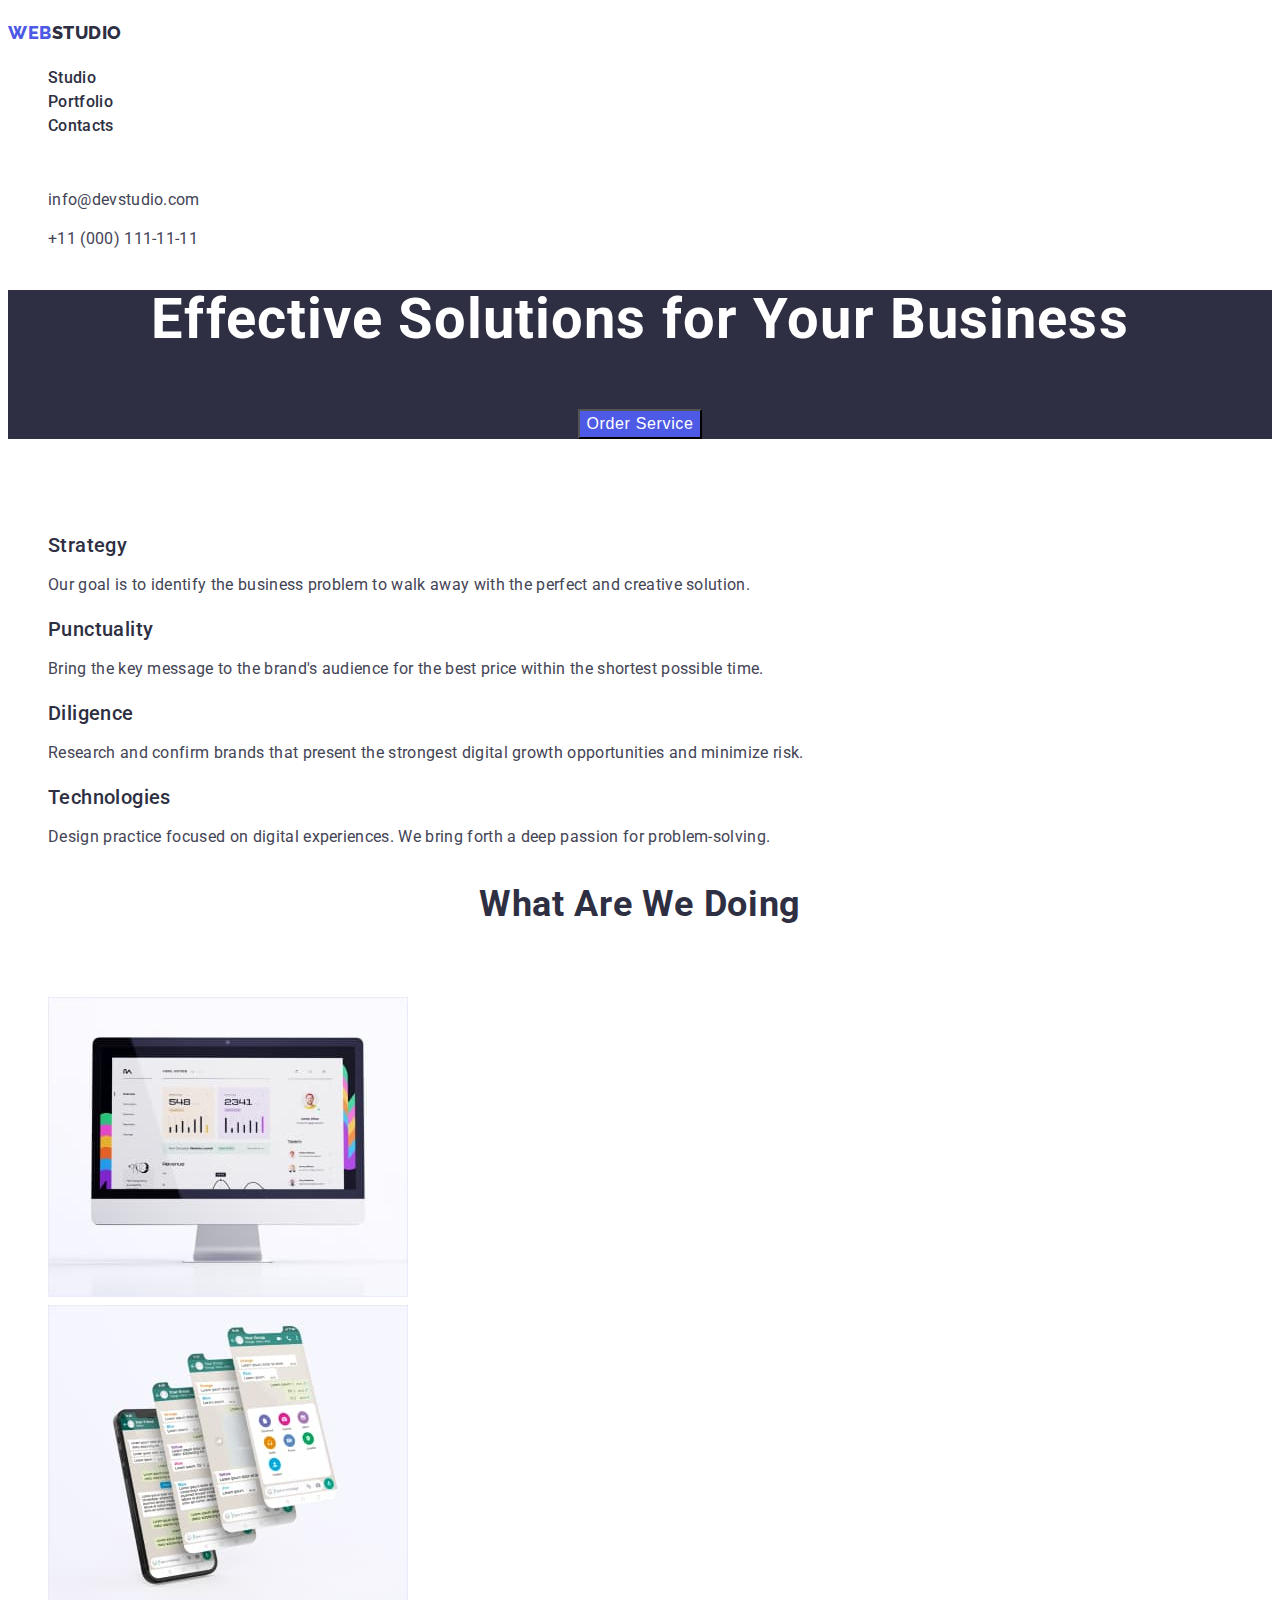
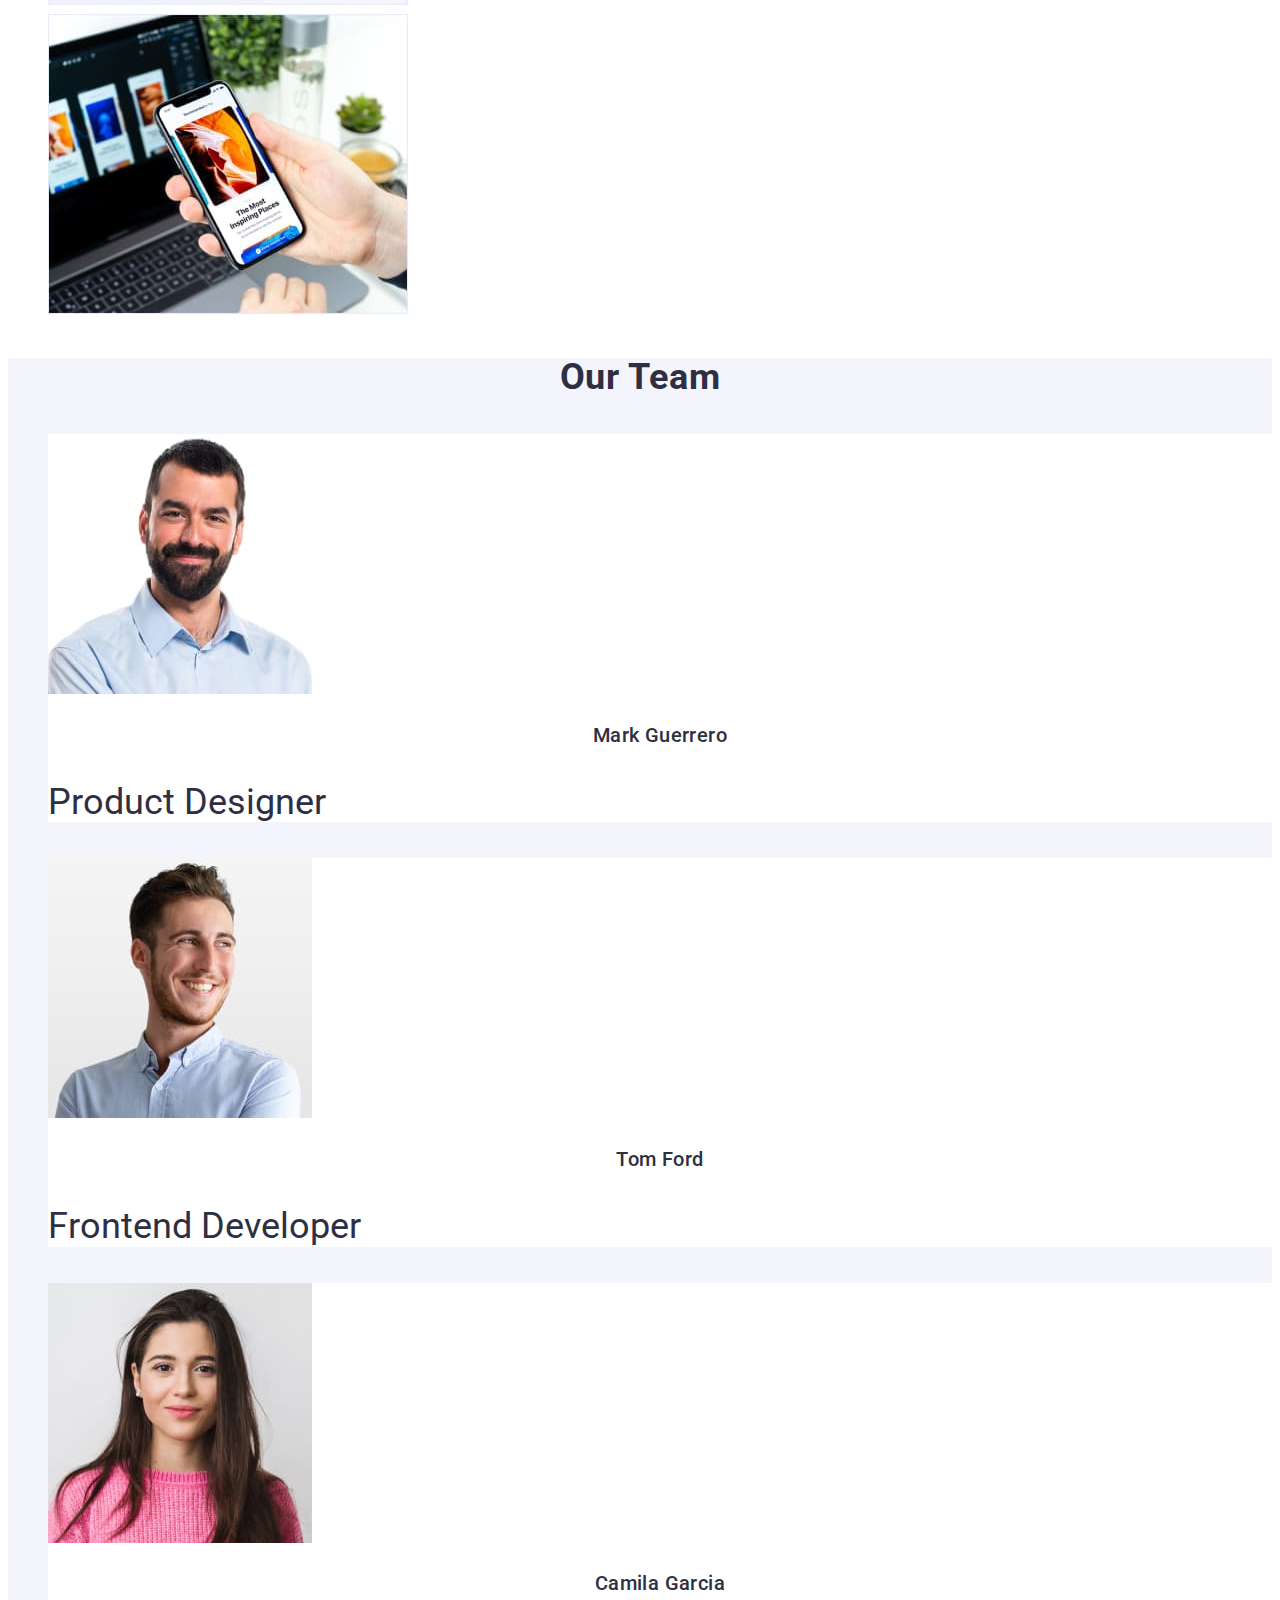
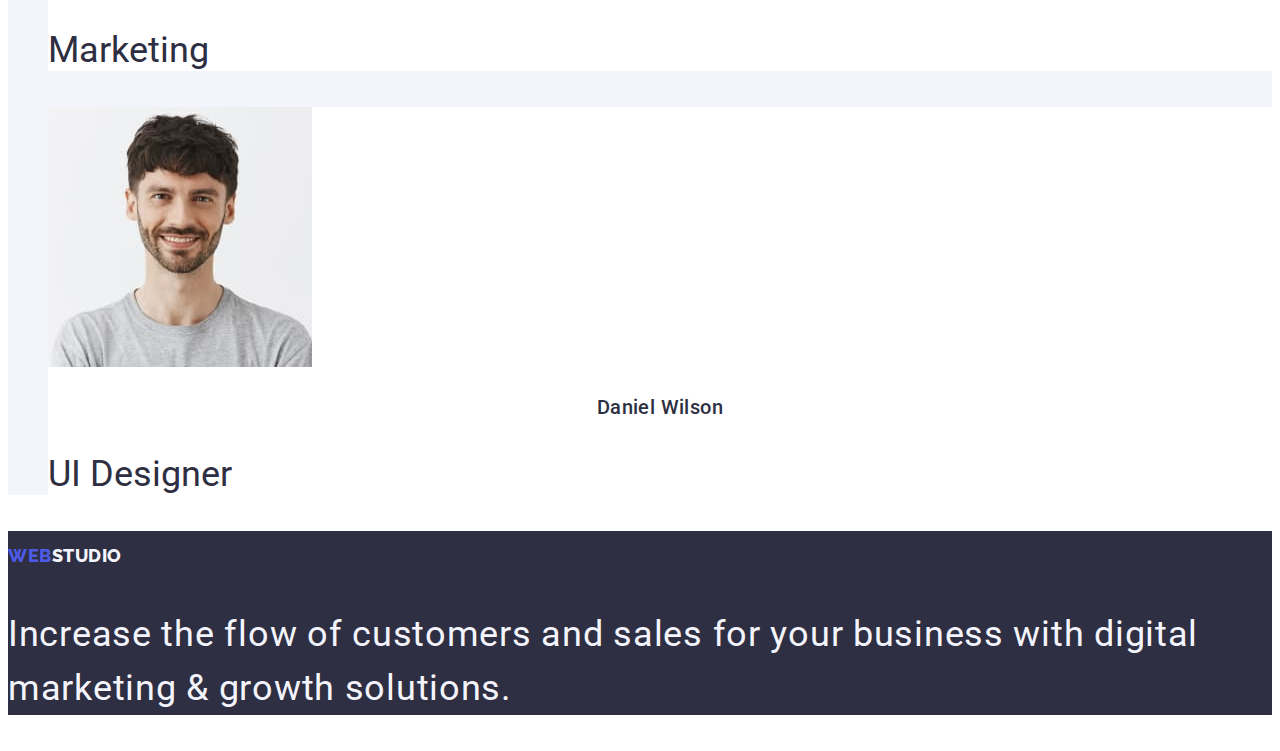
<file: index.html>
<!DOCTYPE html>
<html lang="en">
  <head>
    <meta charset="UTF-8" />
    <meta name="viewport" content="width=, initial-scale=1.0" />
    <title>Webstudio</title>
    <link rel="stylesheet" href="./css/styles.css" />
    <link rel="preconnect" href="https://fonts.googleapis.com" />
    <link rel="preconnect" href="https://fonts.gstatic.com" crossorigin />
    <link
      rel="stylesheet"
      href="https://cdnjs.cloudflare.com/ajax/libs/modern-normalize/2.0.0/modern-normalize.min.css"
      integrity="sha512-4xo8blKMVCiXpTaLzQSLSw3KFOVPWhm/TRtuPVc4WG6kUgjH6J03IBuG7JZPkcWMxJ5huwaBpOpnwYElP/m6wg=="
      crossorigin="anonymous"
      referrerpolicy="no-referrer"
    />
    <link
      href="https://fonts.googleapis.com/css2?family=Raleway:wght@800&family=Roboto:wght@400;500;700&display=swap"
      rel="stylesheet"
    />
  </head>

  <body>
    <header class="page-header">
      <!-- <div class="container"> -->
      <nav class="page-navigation">
        <a class="logo-link link" href="./index.html"
          >Web<span class="web-logo">Studio</span></a
        >

        <ul class="menu list">
          <li><a class="menu-item link" href="./index.html">Studio</a></li>
          <li>
            <a class="menu-item link" href="./portfolio.html">Portfolio</a>
          </li>
          <li><a class="menu-item link" href="">Contacts</a></li>
        </ul>
      </nav>

      <address class="address">
        <ul class="address-list list">
          <li>
            <a class="contact link" href="mailto:info@devstudio.com"
              >info@devstudio.com</a
            >
          </li>
          <li>
            <a class="contact link" href="tel:+110001111111"
              >+11 (000) 111-11-11</a
            >
          </li>
        </ul>
      </address>
      <!-- </div> -->
    </header>

    <main>
      <!-- ===========
      --SECTION_1--
      =========== -->

      <section class="hero section">
        <h1 class="title-hero">Effective Solutions for Your Business</h1>
        <button class="main-button" type="button">Order Service</button>
      </section>

      <!-- ===========
      --SECTION_2--
      =========== -->

      <section class="second-section section">
        <h2 class="description-hidden">Description</h2>
        <ul class="list">
          <li>
            <h3 class="about-us">Strategy</h3>
            <p class="about-us-description">
              Our goal is to identify the business problem to walk away with the
              perfect and creative solution.
            </p>
          </li>
          <li>
            <h3 class="about-us">Punctuality</h3>
            <p class="about-us-description">
              Bring the key message to the brand's audience for the best price
              within the shortest possible time.
            </p>
          </li>
          <li>
            <h3 class="about-us">Diligence</h3>
            <p class="about-us-description">
              Research and confirm brands that present the strongest digital
              growth opportunities and minimize risk.
            </p>
          </li>
          <li>
            <h3 class="about-us">Technologies</h3>
            <p class="about-us-description">
              Design practice focused on digital experiences. We bring forth a
              deep passion for problem-solving.
            </p>
          </li>
        </ul>
      </section>

      <!-- ===========
      --SECTION_3--
      =========== -->

      <section class="our-service-section section">
        <!-- <div class="container"> -->
        <h2 class="title-what-we-are-doing">What are we doing</h2>
        <ul class="list">
          <li>
            <img
              src="./images/what_we_are_doing/img1.jpg"
              width="360"
              height="300"
              alt="computer_picture"
            />
          </li>
          <li>
            <img
              src="./images/what_we_are_doing/img2.jpg"
              width="360"
              height="300"
              alt="phone_screen_picture"
            />
          </li>
          <li>
            <img
              src="./images/what_we_are_doing/img3.jpg"
              width="360"
              height="300"
              alt="phone_picture"
            />
          </li>
        </ul>
        <!-- </div> -->
      </section>

      <!-- ===========
      --SECTION_4--
      =========== -->

      <section class="team-section">
        <!-- <div class="container"> -->
        <h2 class="our-team-title">Our Team</h2>
        <ul class="list">
          <li class="staff-photo">
            <img
              src="./images/employees/mark_guerrero.jpg"
              alt="employee photo"
              width="264"
              height="260"
            />
            <!-- <div class="team-container"> -->
            <h3 class="staff-title">Mark Guerrero</h3>
            <p class="team-position">Product Designer</p>
            <!-- </div> -->
          </li>
          <li class="staff-photo">
            <img
              src="./images/employees/tom_ford.jpg"
              alt="employee photo"
              width="264"
              height="260"
            />
            <!-- <div class="team-container"> -->
            <h3 class="staff-title">Tom Ford</h3>
            <p class="team-position">Frontend Developer</p>
            <!-- </div> -->
          </li>
          <li class="staff-photo">
            <img
              src="./images/employees/camila_garcia.jpg"
              alt="employee photo"
              width="264"
              height="260"
            />
            <!-- <div class="team-container"> -->
            <h3 class="staff-title">Camila Garcia</h3>
            <p class="team-position">Marketing</p>
            <!-- </div> -->
          </li>
          <li class="staff-photo">
            <img
              src="./images/employees/daniel_wilson.jpg"
              alt="employee photo"
              width="264"
              height="260"
            />
            <!-- <div class="team-container"> -->
            <h3 class="staff-title">Daniel Wilson</h3>
            <p class="team-position">UI Designer</p>
            <!-- </div> -->
          </li>
        </ul>
        <!-- </div> -->
      </section>
    </main>
    <!-- ===========
      --FOOTER--
      =========== -->
    <footer class="footer-figuration">
      <!-- <div class="container"> -->
      <a class="logo-link link" href="./index.html"
        >Web<span class="web-logo-footer">Studio</span></a
      >
      <p class="footer-text">
        Increase the flow of customers and sales for your business with digital
        marketing & growth solutions.
      </p>
      <!-- </div> -->
    </footer>
  </body>
</html>
</file>
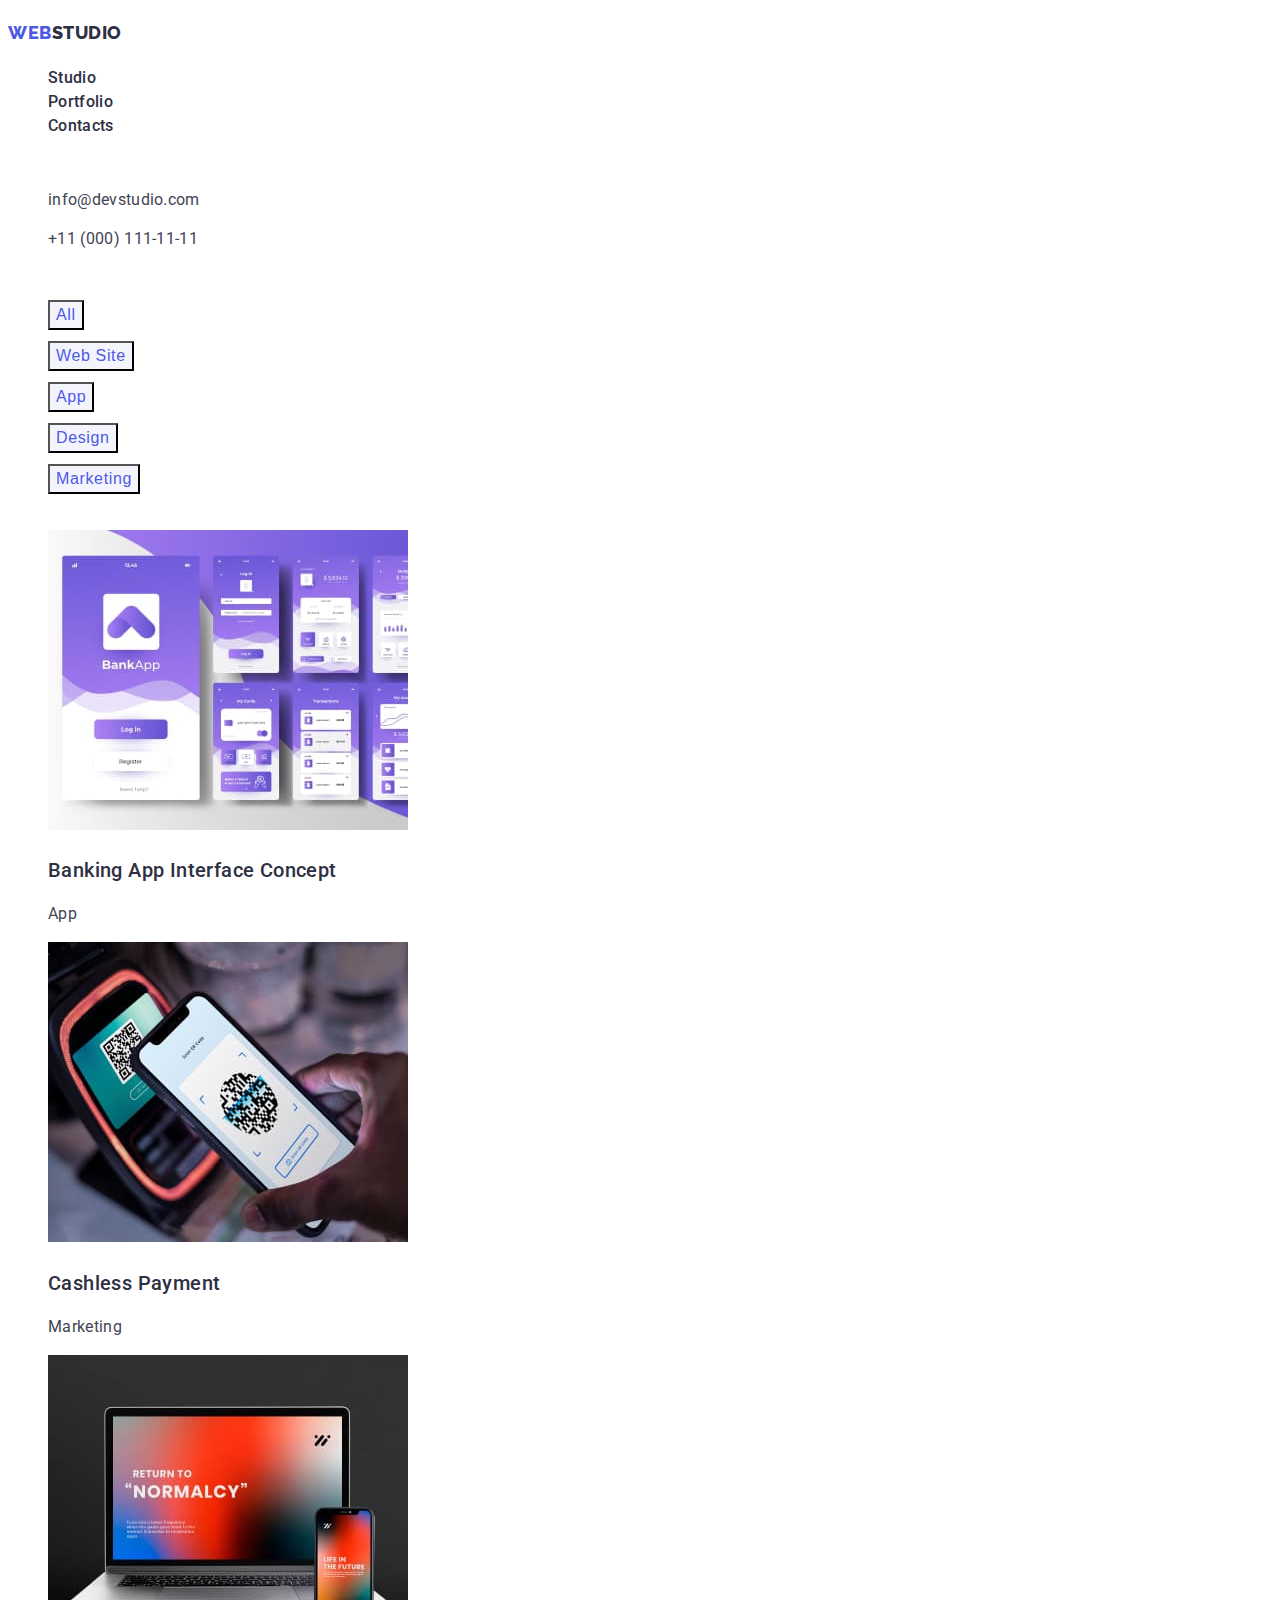
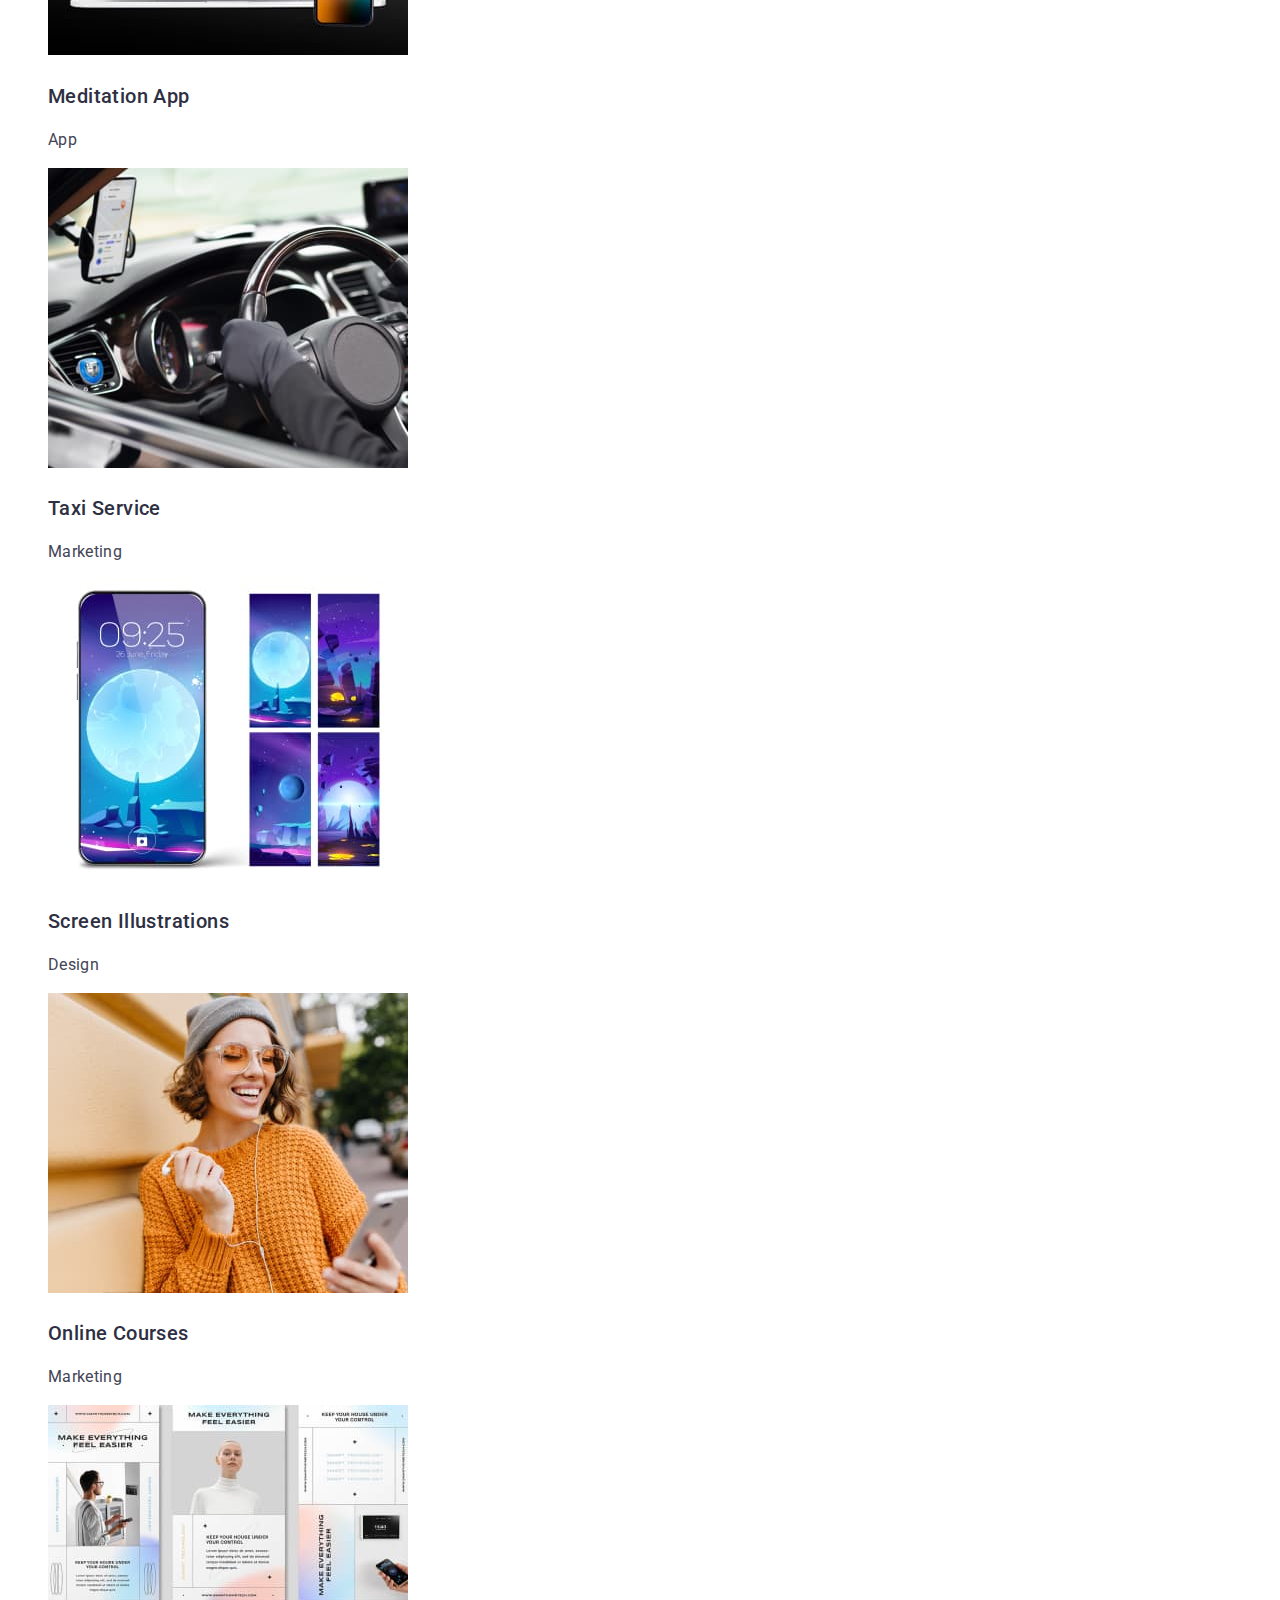
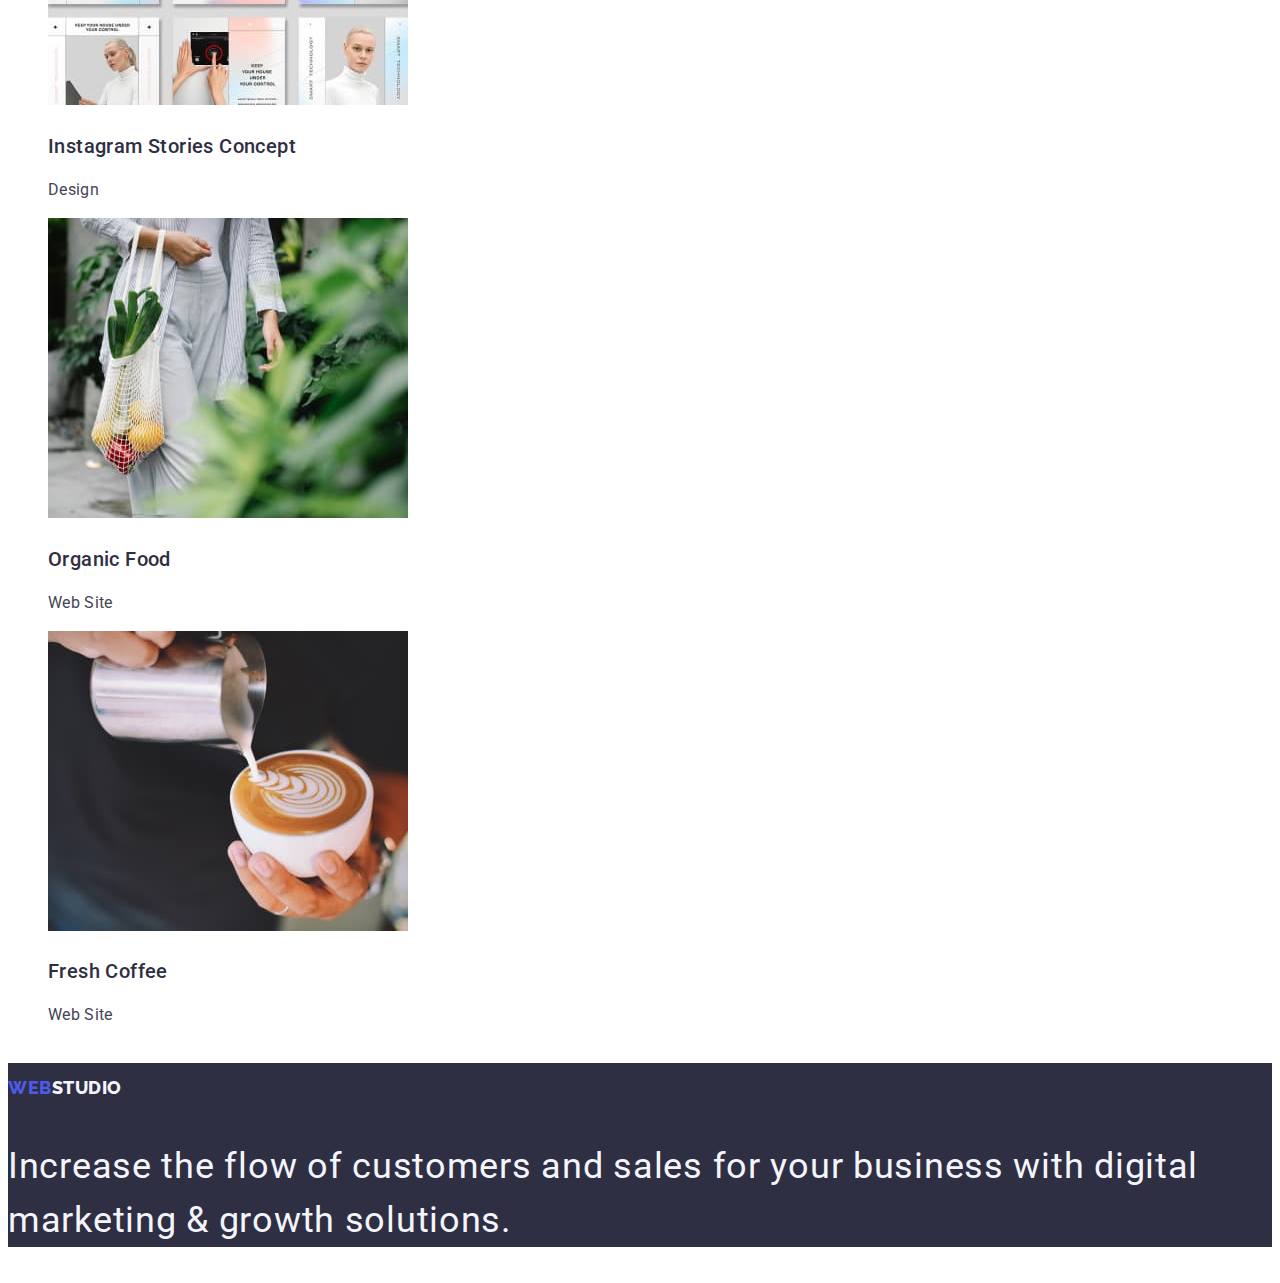
<file: portfolio.html>
<!DOCTYPE html>
<html lang="en">
  <head>
    <meta charset="UTF-8" />
    <meta name="viewport" content="width=, initial-scale=1.0" />
    <title>Webstudio</title>
    <link rel="stylesheet" href="./css/styles.css" />
    <link rel="preconnect" href="https://fonts.googleapis.com" />
    <link rel="preconnect" href="https://fonts.gstatic.com" crossorigin />
    <link
      rel="stylesheet"
      href="https://cdnjs.cloudflare.com/ajax/libs/modern-normalize/2.0.0/modern-normalize.min.css"
      integrity="sha512-4xo8blKMVCiXpTaLzQSLSw3KFOVPWhm/TRtuPVc4WG6kUgjH6J03IBuG7JZPkcWMxJ5huwaBpOpnwYElP/m6wg=="
      crossorigin="anonymous"
      referrerpolicy="no-referrer"
    />
    <link
      href="https://fonts.googleapis.com/css2?family=Raleway:wght@800&family=Roboto:wght@400;500;700&display=swap"
      rel="stylesheet"
    />
  </head>

  <body>
    <header>
      <nav class="page-navigation">
        <a class="logo-link link" href="./index.html"
          >Web<span class="web-logo">Studio</span></a
        >

        <ul class="menu list">
          <li><a class="menu-item link" href="./index.html">Studio</a></li>
          <li>
            <a class="menu-item link" href="./portfolio.html">Portfolio</a>
          </li>
          <li><a class="menu-item link" href="">Contacts</a></li>
        </ul>
      </nav>

      <address class="address">
        <ul class="address-list list">
          <li>
            <a class="contact link" href="mailto:info@devstudio.com"
              >info@devstudio.com</a
            >
          </li>
          <li>
            <a class="contact link" href="tel:+110001111111"
              >+11 (000) 111-11-11</a
            >
          </li>
        </ul>
      </address>
    </header>

    <main>
      <section class="main-section">
        <h1 hidden>Our service</h1>
        <ul class="list">
          <li>
            <button class="second-page-button" type="button">All</button>
          </li>
          <li>
            <button class="second-page-button" type="button">Web Site</button>
          </li>
          <li>
            <button class="second-page-button" type="button">App</button>
          </li>
          <li>
            <button class="second-page-button" type="button">Design</button>
          </li>
          <li>
            <button class="second-page-button" type="button">Marketing</button>
          </li>
        </ul>

        <ul class="list">
          <h2 hidden>Internal</h2>
          <li>
            <a href="" class="link">
              <img
                src="./images/internal/banking.jpg"
                alt="Banking_interface"
                width="360"
                height="300"
              />
              <h3 class="service-list">Banking App Interface Concept</h3>
              <p class="service-list-mark">App</p>
            </a>
          </li>
          <li>
            <a href="" class="link">
              <img
                src="./images/internal/cashless_payment.jpg"
                alt="phone_paying"
                width="360"
                height="300"
              />
              <h3 class="service-list">Cashless Payment</h3>
              <p class="service-list-mark">Marketing</p>
            </a>
          </li>
          <li>
            <a href="" class="link">
              <img
                src="./images/internal/meditation_app.jpg"
                alt="laptop_and_phone"
                width="360"
                height="300"
              />
              <h3 class="service-list">Meditation App</h3>
              <p App class="service-list-mark">App</p>
            </a>
          </li>
          <li>
            <a href="" class="link">
              <img
                src="./images/internal/taxi_service.jpg"
                alt="car_driving"
                width="360"
                height="300"
              />
              <h3 class="service-list">Taxi Service</h3>
              <p class="service-list-mark">Marketing</p>
            </a>
          </li>
          <li>
            <a href="" class="link">
              <img
                src="./images/internal/screen_illustr.jpg"
                alt="phone"
                width="360"
                height="300"
              />
              <h3 class="service-list">Screen Illustrations</h3>
              <p class="service-list-mark">Design</p>
            </a>
          </li>
          <li>
            <a href="" class="link">
              <img
                src="./images/internal/online_courses.jpg"
                alt="girl_with_phone"
                width="360"
                height="300"
              />
              <h3 class="service-list">Online Courses</h3>
              <p class="service-list-mark">Marketing</p>
            </a>
          </li>
          <li>
            <a href="" class="link">
              <img
                src="./images/internal/instgrm_strs_concept.jpg"
                alt="instagram_stories"
                width="360"
                height="300"
              />
              <h3 class="service-list">Instagram Stories Concept</h3>
              <p class="service-list-mark">Design</p>
            </a>
          </li>
          <li>
            <a href="" class="link">
              <img
                src="./images/internal/img7or-2.jpg"
                alt="food"
                width="360"
                height="300"
              />
              <h3 class="service-list">Organic Food</h3>
              <p class="service-list-mark">Web Site</p>
            </a>
          </li>
          <li>
            <a href="" class="link">
              <img
                src="./images/internal/fresh_coffee.jpg"
                alt="coffee"
                width="360"
                height="300"
              />
              <h3 class="service-list">Fresh Coffee</h3>
              <p class="service-list-mark">Web Site</p>
            </a>
          </li>
        </ul>
      </section>
    </main>

    <footer class="footer-figuration">
      <a class="logo-link link" href="./index.html"
        >Web<span class="web-logo-footer">Studio</span></a
      >
      <p class="footer-text">
        Increase the flow of customers and sales for your business with digital
        marketing & growth solutions.
      </p>
    </footer>
  </body>
</html>
</file>
<file: css/styles.css>
/* ---ЗМІННІ--- */

 :root {
    --main-text-font: "Roboto", sans-serif;
    --secondary-text-font: "Raleway", sans-serif; 
    --main-text-color: #2E2F42; 
    --secondary-text-color:#434455;
    --additional-text-color: #FFF;
    --white-background-color: #FFF; 
    --navy-background-color: #2E2F42;
    --additional-background-color:#F4F4FD;
    --cornflower-color:#E7E9FC;
    --purple-color: #4D5AE5;
    --ocean-button-color: #404BBF;
}

/* ----GENERAL---- */

.list {
    list-style: none;
}

.link {
    text-decoration: none;
}

body {
font-family: var(--main-text-font);
background-color: #FFF;
font-size: 36px;
line-height: 1.1;
color: var(--secondary-text-color);
}


button {
cursor: pointer;
}

/* -----HEADER---- */


.logo-link {
    font-family: var(--secondary-text-font);
    color: #4D5AE5;
    font-size: 18px;
    font-weight: 800;
    line-height: 1.17;
    letter-spacing: 0.54px;
    text-transform: uppercase; 
}

.web-logo {
    color:#2E2F42;
}
.web-logo-footer {
color: #F4F4FD;}

.menu {
    color: var(--main-text-color);
    font-size: 18px;
    font-weight: 800;
    line-height: 1.16;
    letter-spacing: 0.54px;
}

.menu-item{
        color: var(--main-text-color);
        font-family: var(--main-text-font);
        font-size: 16px;
        font-weight: 500;
        line-height: 1.5;
        letter-spacing: 0.32px;
}

.menu-item:active,
.menu-item:hover, 
.menu-item:focus {
     color: var(--ocean-button-color);
}

.contact {
        color: var(--secondary-text-color);
        font-family:var(--main-text-font);
        font-size: 16px;
        font-weight: 400;
        line-height: 1.5;
        letter-spacing: 0.32px;
}
.contact:hover,
.contact:focus,
.contact:active {
color: var(--ocean-button-color);
}


.title-hero {
        margin-bottom: 48px;
        font-size: 56px;
        font-weight: 700;
        line-height: 1.07;
        letter-spacing: 1.12px;
        color: var(--additional-text-color);
}

.address {
    font-style: normal;
}

.address-list {
    color: var(--secondary-text-color);
}

/* ----MAIN---- */

.hero {
    background-color: var(--navy-background-color);
    text-align: center;
}

.main-button {
    font-size: 16px;
    font-weight: 500;
    letter-spacing: 0.04em;
    line-height: 1.5;
    background-color: var(--purple-color);
    color: var(--additional-text-color);
}



.main-button:hover,
.main-button:focus {
background-color: var(--ocean-button-color);
} 

.second-page-button {
    
    background: var(--additional-background-color);
    color: var(--purple-color);
    font-weight: 500;
    font-size: 16px;
    line-height: 1.5;
    letter-spacing: 0.04em;
}

.second-page-button:hover,
.second-page-button:focus {
background-color: var(--ocean-button-color);
color: var(--additional-text-color);
}

/* =========--SECTION_2--========= */


.description-hidden {

    margin: -1px;
    white-space: nowrap;
    clip-path: inset(100%);
    clip: rect(0 0 0 0);
    overflow: hidden;

}
.about-us {
    font-weight: 500;
    font-size: 20px;
    line-height: 1.2;
    letter-spacing: 0.02em;
    color:var(--main-text-color);
    margin-bottom: 8px;
}


.about-us-description {
    font-size: 16px;
    line-height: 1.5;
    letter-spacing: 0.02em;

}

.our-service-section {
}

.title-what-we-are-doing{
    
        font-size: 36px;
        font-weight: 700;
        line-height: 1.11;
        letter-spacing: 0.72px;
        text-transform: capitalize;
        text-align: center;
        color: var(--main-text-color);
        margin-bottom: 72px;
}


.team-section {
    color: var(--main-text-color);
    background-color: var(--additional-background-color);
}

.our-team-title{ 
   
        font-size: 36px;
        font-weight: 700;
        line-height: 1.11;
        letter-spacing: 0.72px;
        text-transform: capitalize;
        text-align: center;
        color: var(--main-text-color);

}

.team-positions {
    text-align: center;
    font-size: 16px;
    font-weight: 400;
    line-height: 1.5;
    letter-spacing: 0.32px;
    color: var(--secondary-text-color);

}

.staff-title {
    text-align: center;
    font-size: 20px;
    font-weight: 500;
    line-height: 1.2;
    letter-spacing: 0.4px;
    color: var(--main-text-color);

}

.staff-photo {
    background-color: #FFF;

}


.service-list {
    font-family: inherit;
    font-size: 20px;
    font-weight: 500;
    line-height: 1.2;
    letter-spacing: 0.4px;
    color: var(--navy-background-color);

}

.service-list-mark {
    font-size: 16px;
    font-weight: 400;
    line-height: 1.5;
    letter-spacing: 0.32px;
    color: var(--secondary-text-color);
}

.footer-figuration{
background-color: var(--navy-background-color);}

.footer-text {
    line-height: 1.5;
    letter-spacing: 0.02em;
    color: var(--additional-background-color);
}
</file>
